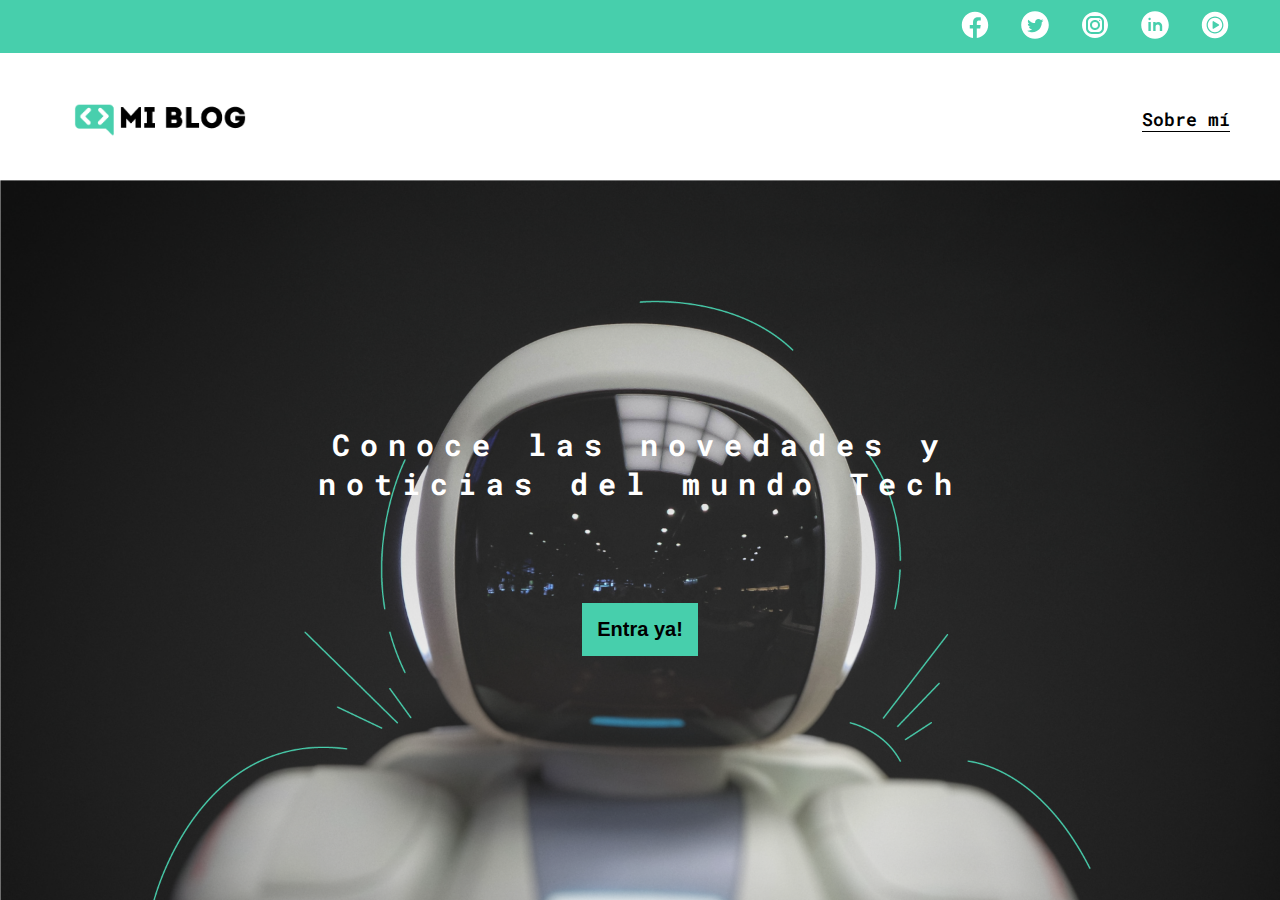
<file: index.html>
<!DOCTYPE html>
<html lang="en">

<head>
   <meta charset="UTF-8">
   <meta name="viewport" content="width=device-width, initial-scale=1.0">
   <title>Mi blog</title>
   <link rel="stylesheet" href="./css/main.css">
   <link rel="preconnect" href="https://fonts.googleapis.com">
   <link rel="preconnect" href="https://fonts.gstatic.com" crossorigin>
   <link
      href="https://fonts.googleapis.com/css2?family=Roboto+Mono:ital,wght@0,100..700;1,100..700&family=Roboto+Slab:wght@100..900&family=Roboto:wght@400;500;700;900&display=swap"
      rel="stylesheet">
</head>

<body>
   <header>
      <section>
         <div>
            <a href="https://www.linkedin.com/in/melani-tirado/" target="_blank"><img src="./assets/img/facebook.svg"
                  alt="Icono de facebook"></a>
            <a href="https://www.linkedin.com/in/melani-tirado/" target="_blank"><img src="./assets/img/twitter.svg"
                  alt="Icono de twitter"></a>
            <a href="https://www.linkedin.com/in/melani-tirado/" target="_blank"><img src="./assets/img/instagram.svg"
                  alt="Icono de instagram"></a>
            <a href="https://www.linkedin.com/in/melani-tirado/" target="_blank"><img src="./assets/img/linkedin.svg"
                  alt="Icono de lindekin"></a>
            <a href="https://www.linkedin.com/in/melani-tirado/" target="_blank"><img src="./assets/img/youtube.svg"
                  alt="Icono de youtube"></a>
         </div>
      </section>

      <nav>
         <div>
            <a href="index.html"><img src="assets/img/Logo-negro.png" alt="Logo de mi blog"></a>
         </div>
         <div>
            <a class="about-me" href="perfile.html">Sobre mí</a>
         </div>
      </nav>
   </header>
   <main class="main-container">
      <section>
         <div>
            <h1>Conoce las novedades y
               noticias del mundo Tech
            </h1>
            <button><a href="blogs.html">Entra ya!</a></button>
         </div>
      </section>
   </main>
</body>

</html>
</file>
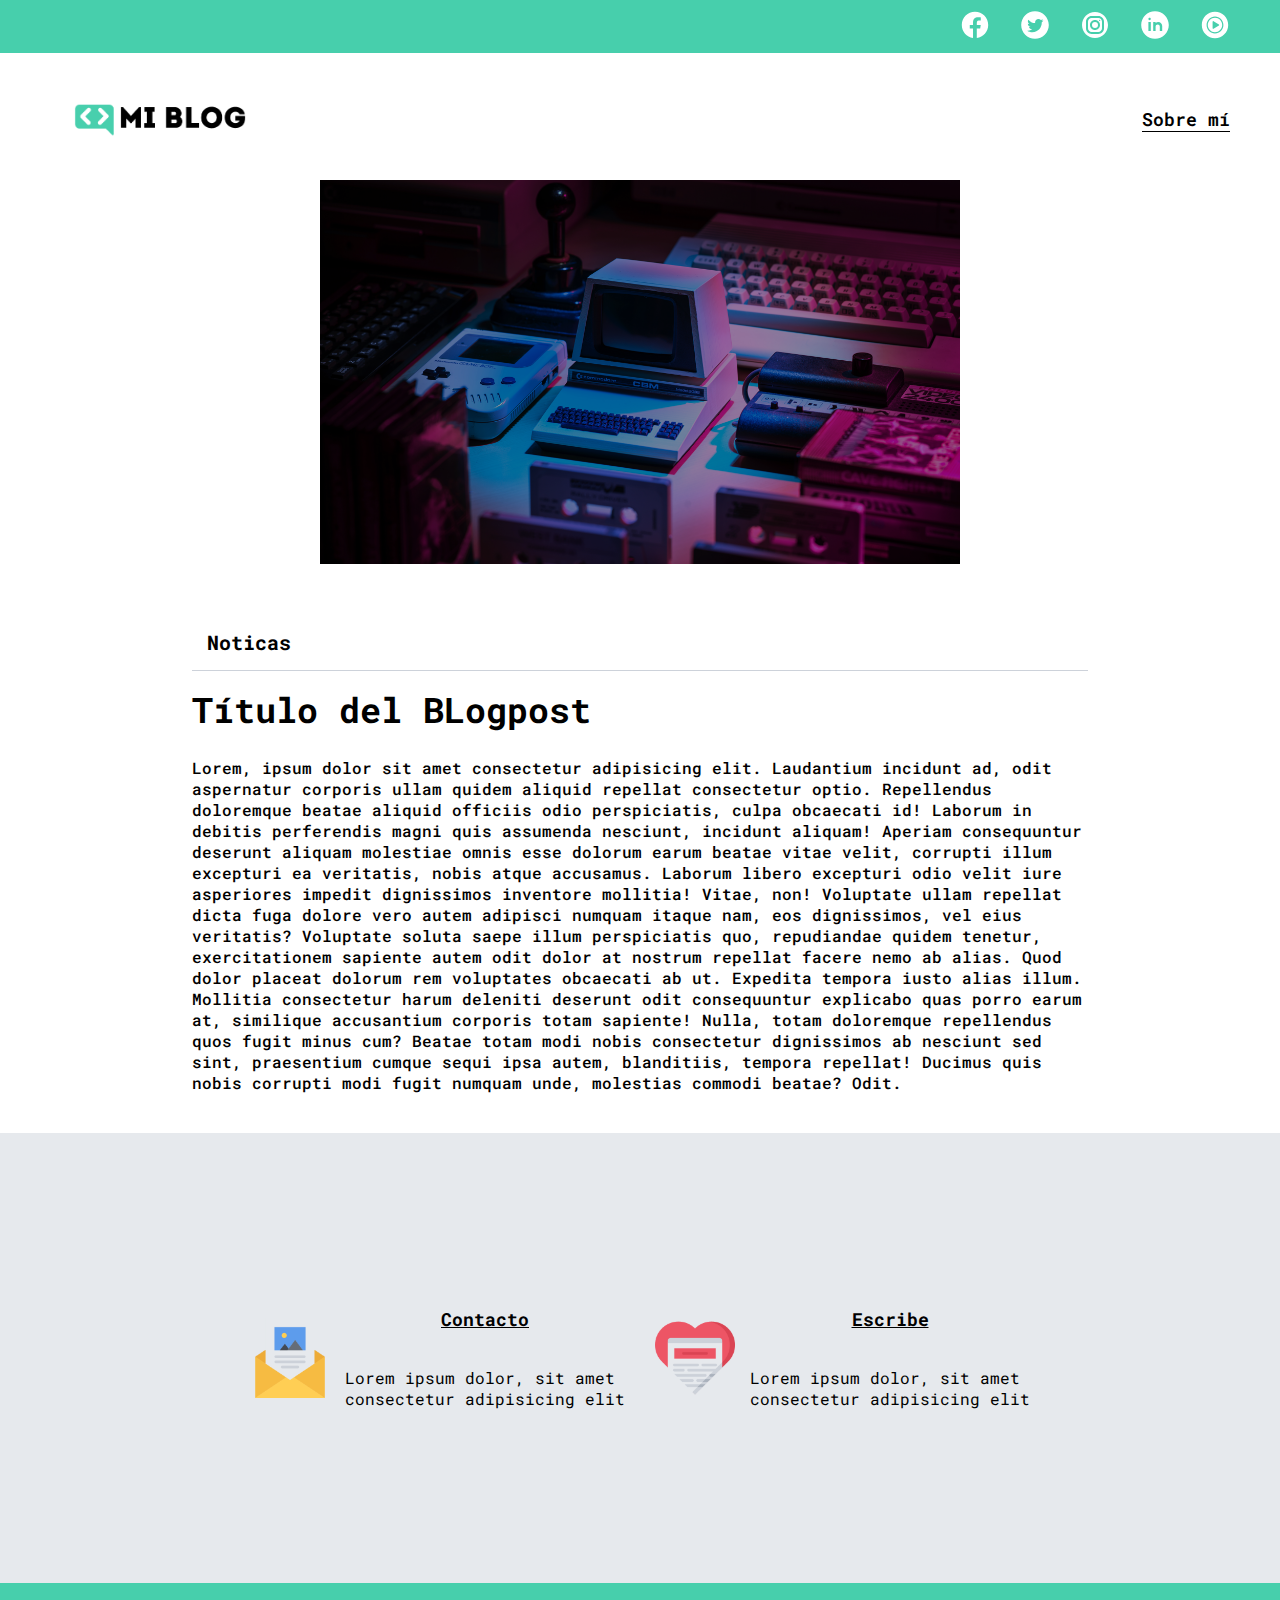
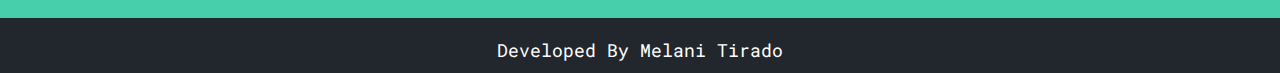
<file: blog.html>
<!DOCTYPE html>
<html lang="en">

<head>
   <meta charset="UTF-8">
   <meta name="viewport" content="width=device-width, initial-scale=1.0">
   <title>Mi blog</title>
   <link rel="stylesheet" href="./css/main.css">
   <link rel="stylesheet" href="./css/blogs.css">
   <link rel="stylesheet" href="./css/blog.css">
   <link rel="preconnect" href="https://fonts.googleapis.com">
   <link rel="preconnect" href="https://fonts.gstatic.com" crossorigin>
   <link
      href="https://fonts.googleapis.com/css2?family=Roboto+Mono:ital,wght@0,100..700;1,100..700&family=Roboto+Slab:wght@100..900&family=Roboto:wght@400;500;700;900&display=swap"
      rel="stylesheet">
</head>

<body>
   <header>
      <section>
         <div>
            <a href="https://www.linkedin.com/in/melani-tirado/" target="_blank"><img src="./assets/img/facebook.svg"
                  alt="Icono de facebook"></a>
            <a href="https://www.linkedin.com/in/melani-tirado/" target="_blank"><img src="./assets/img/twitter.svg"
                  alt="Icono de twitter"></a>
            <a href="https://www.linkedin.com/in/melani-tirado/" target="_blank"><img src="./assets/img/instagram.svg"
                  alt="Icono de instagram"></a>
            <a href="https://www.linkedin.com/in/melani-tirado/" target="_blank"><img src="./assets/img/linkedin.svg"
                  alt="Icono de lindekin"></a>
            <a href="https://www.linkedin.com/in/melani-tirado/" target="_blank"><img src="./assets/img/youtube.svg"
                  alt="Icono de youtube"></a>
         </div>
      </section>

      <nav>
         <div>
            <a href="index.html"><img src="./assets/img/Logo-negro.png" alt="Logo de mi blog"></a>
         </div>
         <div>
            <a class="about-me" href="perfile.html">Sobre mí</a>
         </div>
      </nav>
   </header>

   <main class="main-container-blog">
      <div class="contain-img">
         <img src="./assets/img/main-news-img.png" alt="">
      </div>
      <section class="section-info-blog">
         <div>
            <h3>Noticas</h3>
            <h1>Título del BLogpost</h1>
            <p>Lorem, ipsum dolor sit amet consectetur adipisicing elit. Laudantium incidunt ad, odit aspernatur
               corporis ullam quidem aliquid repellat consectetur optio. Repellendus doloremque beatae aliquid officiis
               odio perspiciatis, culpa obcaecati id!
               Laborum in debitis perferendis magni quis assumenda nesciunt, incidunt aliquam! Aperiam consequuntur
               deserunt aliquam molestiae omnis esse dolorum earum beatae vitae velit, corrupti illum excepturi ea
               veritatis, nobis atque accusamus.
               Laborum libero excepturi odio velit iure asperiores impedit dignissimos inventore mollitia! Vitae, non!
               Voluptate ullam repellat dicta fuga dolore vero autem adipisci numquam itaque nam, eos dignissimos, vel
               eius veritatis?
               Voluptate soluta saepe illum perspiciatis quo, repudiandae quidem tenetur, exercitationem sapiente autem
               odit dolor at nostrum repellat facere nemo ab alias. Quod dolor placeat dolorum rem voluptates obcaecati
               ab ut.
               Expedita tempora iusto alias illum. Mollitia consectetur harum deleniti deserunt odit consequuntur
               explicabo quas porro earum at, similique accusantium corporis totam sapiente! Nulla, totam doloremque
               repellendus quos fugit minus cum?
               Beatae totam modi nobis consectetur dignissimos ab nesciunt sed sint, praesentium cumque sequi ipsa
               autem, blanditiis, tempora repellat! Ducimus quis nobis corrupti modi fugit numquam unde, molestias
               commodi beatae? Odit.
            </p>
         </div>
      </section>
      <section class="section-contact">
         <div>
            <img src="./assets/img/013-newsletter.png" alt="">
            <div>
               <a href="https://www.linkedin.com/in/melani-tirado/" target="_blank">Contacto</a>
               <p>
                  Lorem ipsum dolor, sit amet
                  consectetur adipisicing elit
               </p>
            </div>
         </div>

         <div>
            <img src="./assets/img/006-like.png" alt="">
            <div>
               <a href="https://www.linkedin.com/in/melani-tirado/" target="_blank">Escribe</a>
               <p>
                  Lorem ipsum dolor, sit amet
                  consectetur adipisicing elit
               </p>
            </div>
         </div>
      </section>
   </main>

   <footer>
      <p>Developed By Melani Tirado</p>
   </footer>

</body>

</html>
</file>
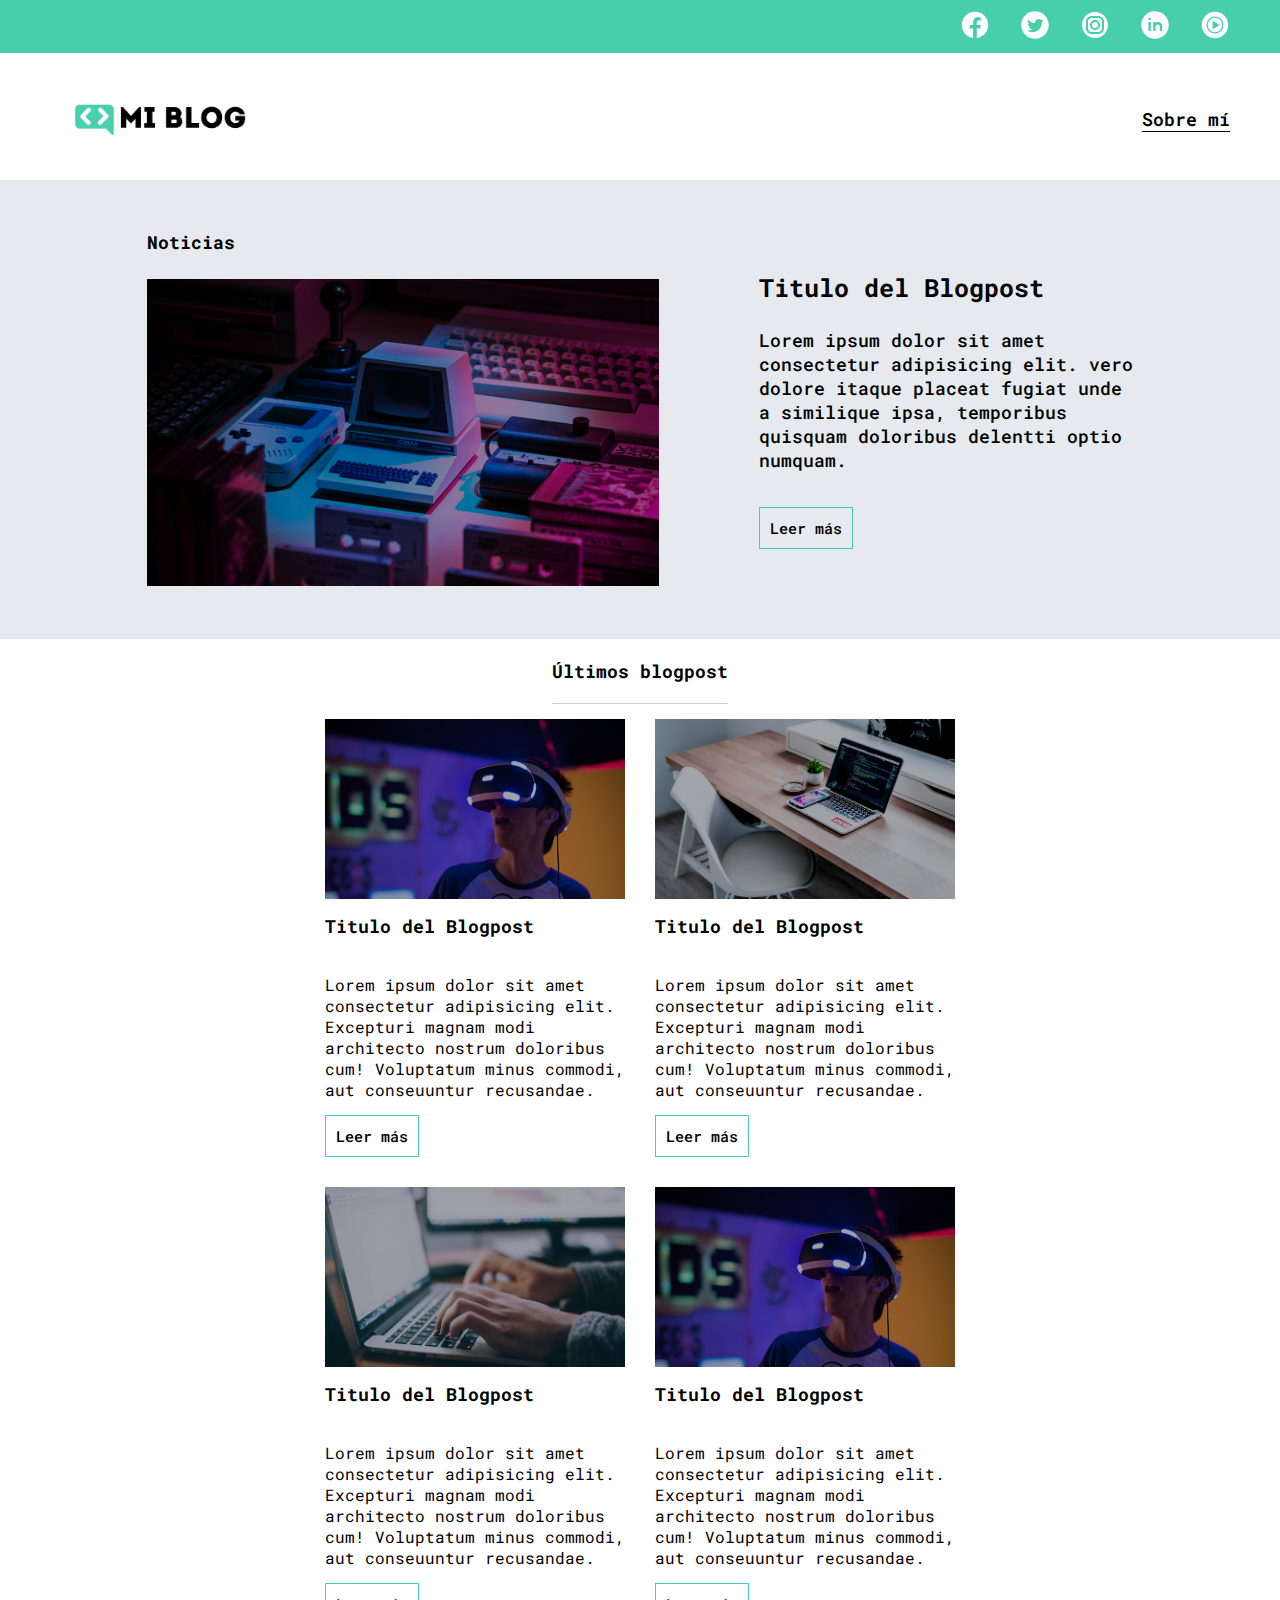
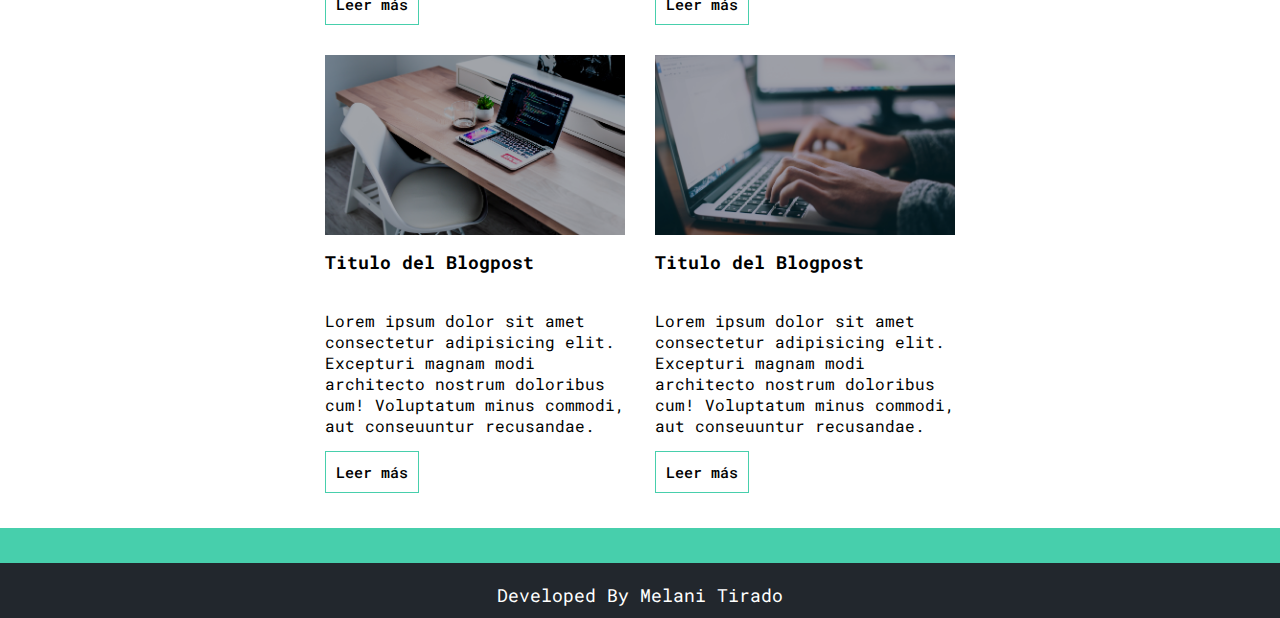
<file: blogs.html>
<!DOCTYPE html>
<html lang="en">

<head>
   <meta charset="UTF-8">
   <meta name="viewport" content="width=device-width, initial-scale=1.0">
   <title>Mi blog</title>
   <link rel="stylesheet" href="./css/main.css">
   <link rel="stylesheet" href="./css/blogs.css">
   <link rel="preconnect" href="https://fonts.googleapis.com">
   <link rel="preconnect" href="https://fonts.gstatic.com" crossorigin>
   <link
      href="https://fonts.googleapis.com/css2?family=Roboto+Mono:ital,wght@0,100..700;1,100..700&family=Roboto+Slab:wght@100..900&family=Roboto:wght@400;500;700;900&display=swap"
      rel="stylesheet">
</head>

<body>
   <header>
      <section>
         <div>
            <a href="https://www.linkedin.com/in/melani-tirado/" target="_blank"><img src="./assets/img/facebook.svg"
                  alt="Icono de facebook"></a>
            <a href="https://www.linkedin.com/in/melani-tirado/" target="_blank"><img src="./assets/img/twitter.svg"
                  alt="Icono de twitter"></a>
            <a href="https://www.linkedin.com/in/melani-tirado/" target="_blank"><img src="./assets/img/instagram.svg"
                  alt="Icono de instagram"></a>
            <a href="https://www.linkedin.com/in/melani-tirado/" target="_blank"><img src="./assets/img/linkedin.svg"
                  alt="Icono de lindekin"></a>
            <a href="https://www.linkedin.com/in/melani-tirado/" target="_blank"><img src="./assets/img/youtube.svg"
                  alt="Icono de youtube"></a>
         </div>
      </section>

      <nav>
         <div>
            <a href="index.html"><img src="assets/img/Logo-negro.png" alt="Logo de mi blog"></a>
         </div>
         <div>
            <a class="about-me" href="perfile.html">Sobre mí</a>
         </div>
      </nav>
   </header>

   <main class="main-container-blogpost">
      <section class="section-newpost">
         <div>
            <h3>Noticias</h3>
            <img src="./assets/img/main-news-img.png" alt="Imagen de una computadora antigua">
         </div>
         <div class="title-newpost">
            <h2>Titulo del Blogpost</h2>
            <p>
               Lorem ipsum dolor sit amet
               consectetur adipisicing elit. vero
               dolore itaque placeat fugiat unde
               a similique ipsa, temporibus
               quisquam doloribus delentti optio
               numquam.
            </p>
            <a href="blog.html">Leer más</a>
         </div>
      </section>

      <section class="section-oldPost">
         <h1>Últimos blogpost</h1>

         <div class="div-oldPost">
            <div>
               <article>
                  <img src="./assets/img/post-1.png" alt="imagen de post 1">
                  <h4>Titulo del Blogpost</h4>
                  <p>
                     Lorem ipsum dolor sit amet
                     consectetur adipisicing elit.
                     Excepturi magnam modi
                     architecto nostrum doloribus
                     cum! Voluptatum minus commodi,
                     aut conseuuntur recusandae.
                  </p>
                  <a href="blog.html">Leer más</a>
               </article>
            </div>
            <div>
               <article>
                  <img src="./assets/img/post-2.png" alt="Imagen del post 2">
                  <h4>Titulo del Blogpost</h4>
                  <p>
                     Lorem ipsum dolor sit amet
                     consectetur adipisicing elit.
                     Excepturi magnam modi
                     architecto nostrum doloribus
                     cum! Voluptatum minus commodi,
                     aut conseuuntur recusandae.
                  </p>
                  <a href="blog.html">Leer más</a>
               </article>
            </div>
            <div>
               <article>
                  <img src="./assets/img/post-3.png" alt="imagen del post 3">
                  <h4>Titulo del Blogpost</h4>
                  <p>
                     Lorem ipsum dolor sit amet
                     consectetur adipisicing elit.
                     Excepturi magnam modi
                     architecto nostrum doloribus
                     cum! Voluptatum minus commodi,
                     aut conseuuntur recusandae.
                  </p>
                  <a href="blog.html">Leer más</a>
               </article>
            </div>
            <div>
               <article>
                  <img src="./assets/img/post-1.png" alt="Imagen del post 4">
                  <h4>Titulo del Blogpost</h4>
                  <p>
                     Lorem ipsum dolor sit amet
                     consectetur adipisicing elit.
                     Excepturi magnam modi
                     architecto nostrum doloribus
                     cum! Voluptatum minus commodi,
                     aut conseuuntur recusandae.
                  </p>
                  <a href="blog.html">Leer más</a>
               </article>
            </div>
            <div>
               <article>
                  <img src="./assets/img/post-2.png" alt="imagen del post 5">
                  <h4>Titulo del Blogpost</h4>
                  <p>
                     Lorem ipsum dolor sit amet
                     consectetur adipisicing elit.
                     Excepturi magnam modi
                     architecto nostrum doloribus
                     cum! Voluptatum minus commodi,
                     aut conseuuntur recusandae.
                  </p>
                  <a href="blog.html">Leer más</a>
               </article>
            </div>
            <div>
               <article>
                  <img src="./assets/img/post-3.png" alt="Imagen del post 6">
                  <h4>Titulo del Blogpost</h4>
                  <p>
                     Lorem ipsum dolor sit amet
                     consectetur adipisicing elit.
                     Excepturi magnam modi
                     architecto nostrum doloribus
                     cum! Voluptatum minus commodi,
                     aut conseuuntur recusandae.
                  </p>
                  <a href="blog.html">Leer más</a>
               </article>
            </div>

         </div>

      </section>
   </main>
   <footer>
      <p>Developed By Melani Tirado</p>
   </footer>

</body>

</html>
</file>
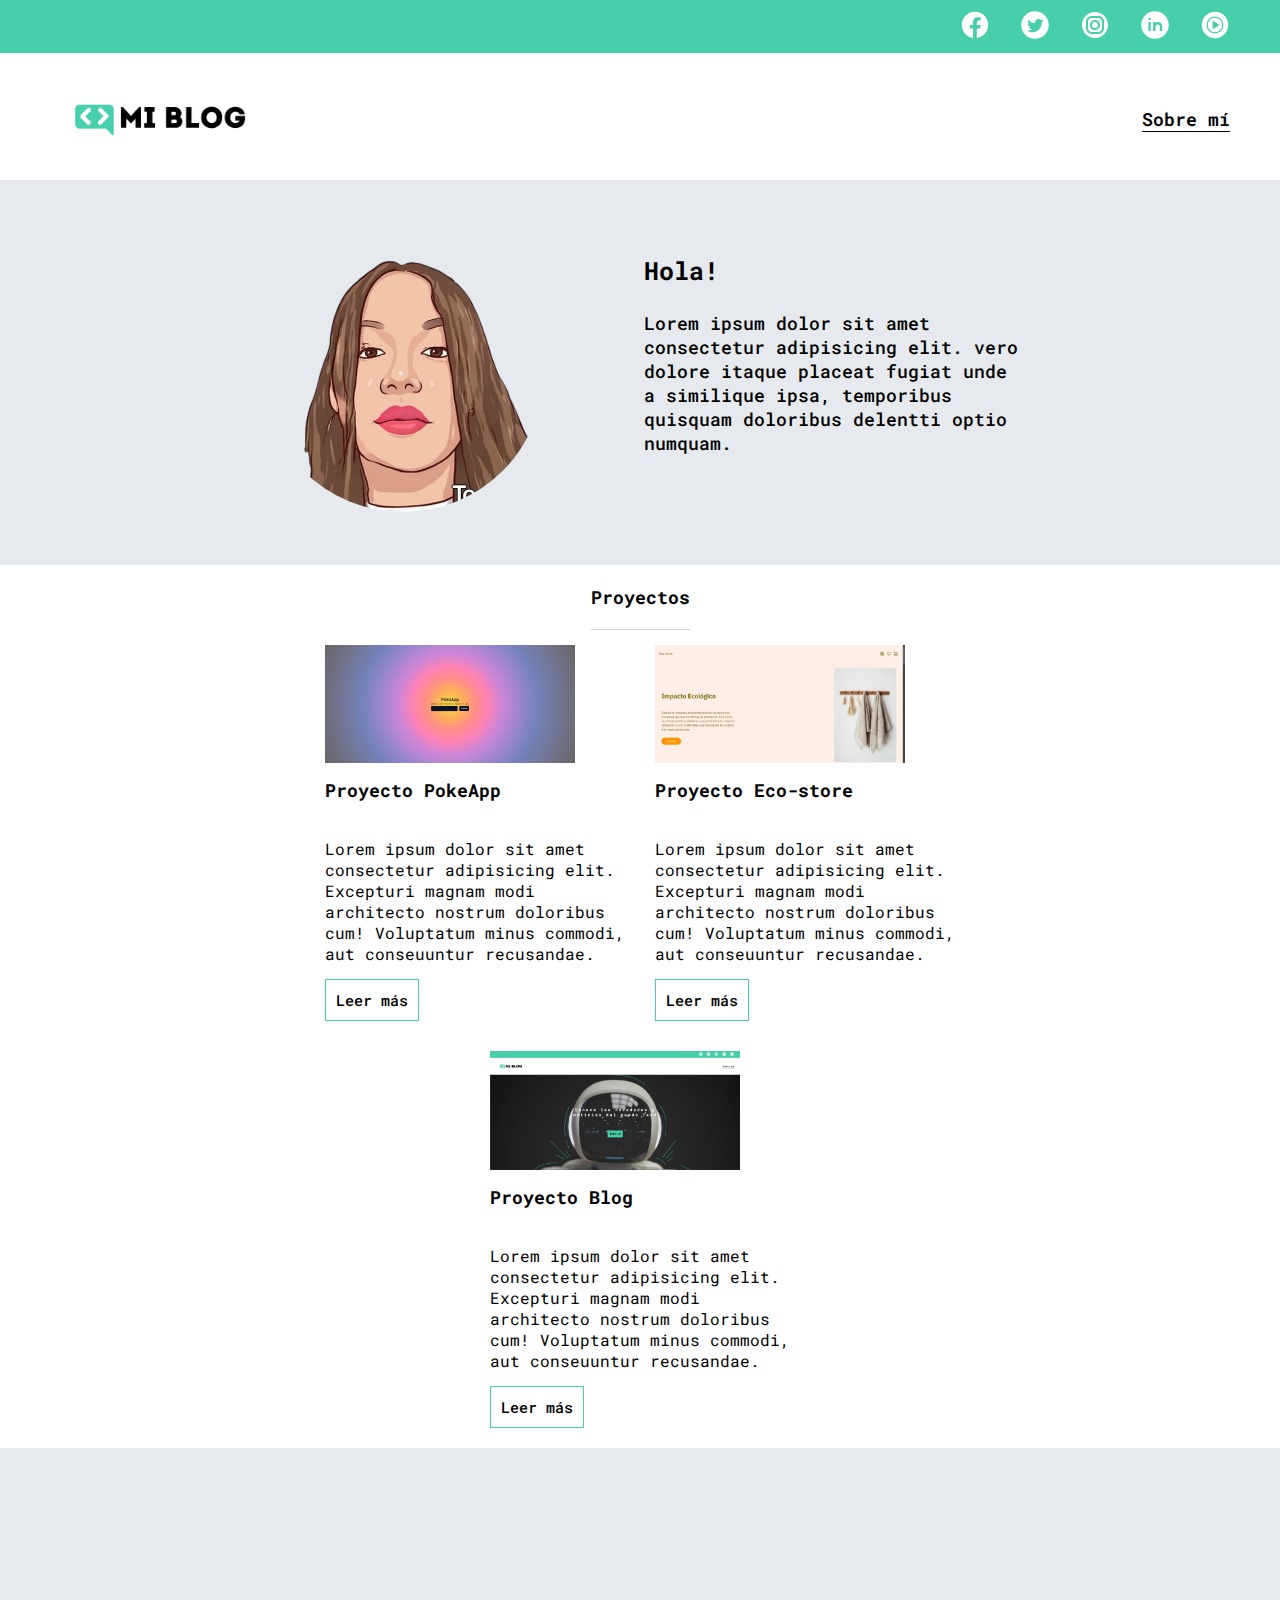
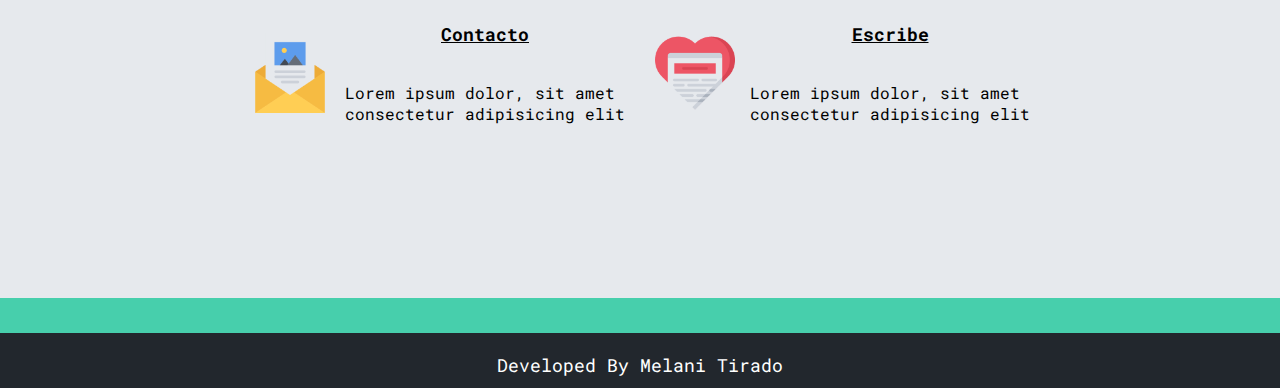
<file: perfile.html>
<!DOCTYPE html>
<html lang="en">

<head>
   <meta charset="UTF-8">
   <meta name="viewport" content="width=device-width, initial-scale=1.0">
   <title>Mi blog</title>
   <link rel="stylesheet" href="./css/main.css">
   <link rel="stylesheet" href="./css/blogs.css">
   <link rel="stylesheet" href="./css/blog.css">
   <link rel="stylesheet" href="./css/perfile.css">
   <link rel="preconnect" href="https://fonts.googleapis.com">
   <link rel="preconnect" href="https://fonts.gstatic.com" crossorigin>
   <link
      href="https://fonts.googleapis.com/css2?family=Roboto+Mono:ital,wght@0,100..700;1,100..700&family=Roboto+Slab:wght@100..900&family=Roboto:wght@400;500;700;900&display=swap"
      rel="stylesheet">
</head>

<body>
   <header>
      <section>
         <div>
            <a href="https://www.linkedin.com/in/melani-tirado/" target="_blank"><img src="./assets/img/facebook.svg"
                  alt="Icono de facebook"></a>
            <a href="https://www.linkedin.com/in/melani-tirado/" target="_blank"><img src="./assets/img/twitter.svg"
                  alt="Icono de twitter"></a>
            <a href="https://www.linkedin.com/in/melani-tirado/" target="_blank"><img src="./assets/img/instagram.svg"
                  alt="Icono de instagram"></a>
            <a href="https://www.linkedin.com/in/melani-tirado/" target="_blank"><img src="./assets/img/linkedin.svg"
                  alt="Icono de lindekin"></a>
            <a href="https://www.linkedin.com/in/melani-tirado/" target="_blank"><img src="./assets/img/youtube.svg"
                  alt="Icono de youtube"></a>
         </div>
      </section>

      <nav>
         <div>
            <a href="index.html"><img src="./assets/img/Logo-negro.png" alt="Logo de mi blog"></a>
         </div>
         <div>
            <a class="about-me" href="perfile.html">Sobre mí</a>
         </div>
      </nav>
   </header>

   <main class="main-container-blogpost main-container-blog">

      <section class="section-newpost">
         <div>
            <img src="./assets/img/perfile.png" alt="Imagen del perfil">
         </div>
         <div class="title-newpost">
            <h2>Hola!</h2>
            <p>
               Lorem ipsum dolor sit amet
               consectetur adipisicing elit. vero
               dolore itaque placeat fugiat unde
               a similique ipsa, temporibus
               quisquam doloribus delentti optio
               numquam.
            </p>

         </div>
      </section>

      <section class="section-oldPost">
         <h1>Proyectos</h1>

         <div class="div-oldPost">
            <div>
               <article>
                  <img src="./assets/img/pokeApp.jpeg" alt="Foto proyecto pokeApp">
                  <h4>Proyecto PokeApp</h4>
                  <p>
                     Lorem ipsum dolor sit amet
                     consectetur adipisicing elit.
                     Excepturi magnam modi
                     architecto nostrum doloribus
                     cum! Voluptatum minus commodi,
                     aut conseuuntur recusandae.
                  </p>
                  <a href="https://melani-ts.github.io/pokeAppi/" target="_blank">Leer más</a>
               </article>
            </div>
            <div>
               <article>
                  <img src="./assets/img/eco-store.jpeg" alt="Foto proyecto eco-store">
                  <h4>Proyecto Eco-store</h4>
                  <p>
                     Lorem ipsum dolor sit amet
                     consectetur adipisicing elit.
                     Excepturi magnam modi
                     architecto nostrum doloribus
                     cum! Voluptatum minus commodi,
                     aut conseuuntur recusandae.
                  </p>
                  <a href="https://melani-ts.github.io/eco-store/" target="_blank">Leer más</a>
               </article>
            </div>
            <div>
               <article>
                  <img src="./assets/img/blog.jpeg" alt="">
                  <h4>Proyecto Blog</h4>
                  <p>
                     Lorem ipsum dolor sit amet
                     consectetur adipisicing elit.
                     Excepturi magnam modi
                     architecto nostrum doloribus
                     cum! Voluptatum minus commodi,
                     aut conseuuntur recusandae.
                  </p>
                  <a href="https://melani-ts.github.io/blog-proyect/">Leer más</a>
               </article>
            </div>

         </div>

      </section>

      <section class="section-contact">
         <div>
            <img src="./assets/img/013-newsletter.png" alt="">
            <div>
               <a href="https://www.linkedin.com/in/melani-tirado/" target="_blank">Contacto</a>
               <p>
                  Lorem ipsum dolor, sit amet
                  consectetur adipisicing elit
               </p>
            </div>
         </div>

         <div>
            <img src="./assets/img/006-like.png" alt="">
            <div>
               <a href="https://www.linkedin.com/in/melani-tirado/" target="_blank">Escribe</a>
               <p>
                  Lorem ipsum dolor, sit amet
                  consectetur adipisicing elit
               </p>
            </div>
         </div>
      </section>

   </main>

   <footer>
      <p>Developed By Melani Tirado</p>
   </footer>

</body>

</html>
</file>
<file: css/main.css>
* {
  margin: 0;
  padding: 0;
  box-sizing: border-box;
}

html {
  font-size: 62.5%;
}

body {
  font-family: "Roboto mono", monospace;
  width: 100vw;
  height: 100vh;
}
body header {
  width: 100vw;
  height: 20vh;
}
body header section {
  background-color: #47cfac;
  max-width: auto;
  height: auto;
}
body header section div {
  display: flex;
  justify-content: flex-end;
  align-items: center;
  gap: 30px;
  padding: 10px 50px;
}
body header section div a {
  text-decoration: none;
  color: #000;
}
body header nav {
  display: flex;
  justify-content: space-between;
  align-items: center;
  padding: 30px 50px;
}
body header nav div a {
  text-decoration: none;
  color: #000;
}
body header nav div img {
  width: 220px;
  min-width: 100px;
}
body header nav div .about-me {
  font-size: 1.8rem;
  color: #000;
  border-bottom: 1px solid #000;
  font-weight: 600;
}
body .main-container section {
  background-image: url("../assets/img/Cover.png");
  background-repeat: no-repeat;
  background-size: cover;
  background-position: center;
  width: auto;
  height: 80vh;
}
body .main-container section div {
  display: flex;
  flex-direction: column;
  align-items: center;
  justify-content: center;
  text-align: center;
  width: 100%;
  height: 100%;
  gap: 100px;
}
body .main-container section div h1 {
  color: #FFF;
  font-size: 3rem;
  font-weight: 900;
  white-space: pre-line;
  letter-spacing: 10px;
}
body .main-container section div button {
  background-color: #47cfac;
  font-size: 2rem;
  font-weight: 600;
  padding: 15px;
  border: none;
  cursor: pointer;
}
body .main-container section div button a {
  text-decoration: none;
  color: #000;
}
@media screen and (min-width: 320px) and (max-width: 480px) {
  body body {
    padding: 0;
  }
  body body header {
    width: 100%;
    height: 10vh;
    padding: 0;
  }
  body body header section {
    width: 100%;
  }
  body body header section div {
    display: flex;
    justify-content: center;
    align-items: center;
    text-align: center;
  }
  body body header nav {
    width: 100%;
    padding: 0;
    justify-content: center;
  }
  body body main section {
    width: 100%;
    height: 90vh;
  }
}/*# sourceMappingURL=main.css.map */
</file>
<file: css/blogs.css>
body {
  max-width: 100vw;
  overflow-x: hidden;
}
body .main-container-blogpost .section-newpost {
  display: flex;
  flex-direction: row;
  justify-content: center;
  gap: 100px;
  flex-wrap: wrap;
  background-color: #e6e9ed;
  padding: 50px;
  width: 100%;
  height: auto;
}
body .main-container-blogpost .section-newpost div h3 {
  font-weight: bold;
  font-size: 1.8rem;
  margin-bottom: 25px;
}
body .main-container-blogpost .section-newpost div h2 {
  font-size: 2.5rem;
}
body .main-container-blogpost .section-newpost div p {
  white-space: pre-line;
  font-size: 1.8rem;
  font-weight: 500;
  margin-bottom: 35px;
}
body .main-container-blogpost .section-newpost div img {
  width: 40vw;
}
body .main-container-blogpost .section-newpost div a {
  text-decoration: none;
  color: #000;
  font-weight: 500;
  border: 1px solid #47cfac;
  padding: 10px;
  font-size: 1.5rem;
}
body .main-container-blogpost .section-newpost .title-newpost {
  display: flex;
  flex-direction: column;
  justify-content: center;
  align-items: flex-start;
}
body .main-container-blogpost .section-oldPost {
  display: flex;
  flex-direction: column;
  justify-content: center;
  align-items: center;
  padding: 20px 50px;
  width: 100%;
  height: auto;
}
body .main-container-blogpost .section-oldPost h1 {
  font-weight: bold;
  font-size: 1.8rem;
  border-bottom: 1px solid #cdd2da;
  padding-bottom: 20px;
  margin-bottom: 15px;
}
body .main-container-blogpost .section-oldPost .div-oldPost {
  display: flex;
  flex-direction: row;
  justify-content: center;
  align-items: center;
  gap: 30px;
  flex-wrap: wrap;
  width: 60%;
}
body .main-container-blogpost .section-oldPost .div-oldPost div {
  width: 300px;
}
body .main-container-blogpost .section-oldPost .div-oldPost div article {
  display: flex;
  flex-direction: column;
  justify-content: center;
  align-items: flex-start;
  gap: 15px;
}
body .main-container-blogpost .section-oldPost .div-oldPost div article img {
  width: 100%;
}
body .main-container-blogpost .section-oldPost .div-oldPost div article h4 {
  font-size: 1.8rem;
}
body .main-container-blogpost .section-oldPost .div-oldPost div article p {
  white-space: pre-line;
  font-size: 1.6rem;
}
body .main-container-blogpost .section-oldPost .div-oldPost div article a {
  text-decoration: none;
  color: #000;
  font-weight: 500;
  border: 1px solid #47cfac;
  padding: 10px;
  font-size: 1.5rem;
}
body footer {
  width: 100%;
  height: 10vh;
  margin-top: 15px;
  background-color: #22272d;
  border-top: 35px solid #47cfac;
  text-align: center;
}
body footer p {
  color: #fff;
  margin-top: 20px;
  font-size: 1.8rem;
}
@media screen and (min-width: 320px) and (max-width: 480px) {
  body body header {
    margin-bottom: 25px;
  }
  body body footer p {
    font-size: 1.2rem;
  }
}/*# sourceMappingURL=blogs.css.map */
</file>
<file: css/blog.css>
body {
  max-width: 100vw;
}
body .main-container-blog .contain-img {
  display: flex;
  justify-content: center;
  align-items: center;
  text-align: center;
  margin-bottom: 50px;
  width: 100%;
}
body .main-container-blog .contain-img img {
  width: 50%;
}
body .main-container-blog .section-info-blog {
  display: flex;
  justify-content: center;
  align-items: center;
  margin-bottom: 40px;
  width: 100%;
  height: auto;
}
body .main-container-blog .section-info-blog div {
  width: 70%;
}
body .main-container-blog .section-info-blog div h1 {
  font-size: 3.5rem;
  margin-bottom: 25px;
}
body .main-container-blog .section-info-blog div h3 {
  font-size: 2rem;
  border-bottom: 1px solid #cdd2da;
  margin-bottom: 15px;
  padding: 15px;
}
body .main-container-blog .section-info-blog div p {
  font-size: 1.6rem;
  font-weight: 500;
}
body .main-container-blog .section-contact {
  display: flex;
  justify-content: center;
  align-items: center;
  flex-wrap: wrap;
  width: 100%;
  height: 50vh;
  padding: 20px;
  gap: 30px;
  background-color: #e6e9ed;
}
body .main-container-blog .section-contact div {
  display: flex;
  align-items: center;
  gap: 15px;
}
body .main-container-blog .section-contact div img {
  width: 80px;
  height: 80px;
}
body .main-container-blog .section-contact div div {
  display: flex;
  flex-direction: column;
  text-align: start;
}
body .main-container-blog .section-contact div div a {
  font-size: 1.8rem;
  font-weight: 700;
  color: #000;
}
body .main-container-blog .section-contact div div p {
  white-space: pre-line;
  font-size: 1.6rem;
}
body footer {
  margin: 0;
}/*# sourceMappingURL=blog.css.map */
</file>
<file: css/perfile.css>
body .main-container-blogpost .section-newpost div img {
  width: 22vw;
  border-radius: 50%;
}
body .main-container-blogpost .section-oldPost .div-oldPost div article img {
  width: 250px;
}/*# sourceMappingURL=perfile.css.map */
</file>
